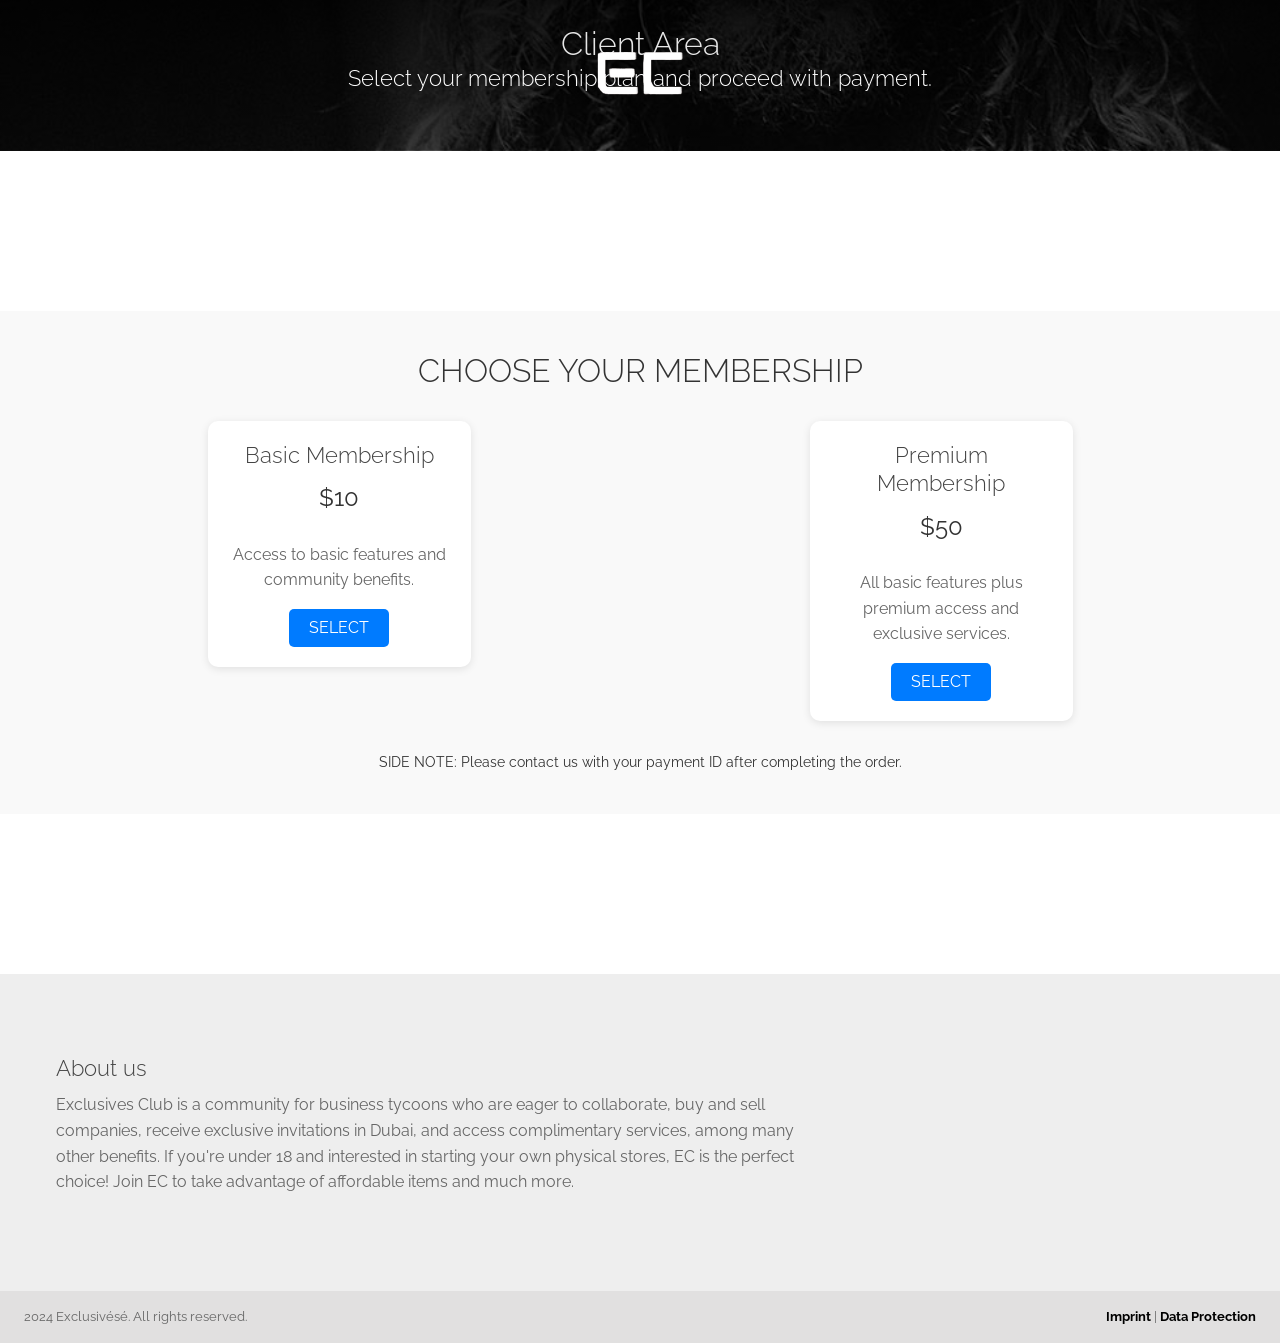
<file: client-area.html>
<!DOCTYPE html>
<html lang="de-DE">
<head>
    <meta charset="UTF-8">
    <title>Client Area - Request Payout</title>
    <link rel="icon" type="image/png" sizes="32x32" href="img/favicon.png">
    <link rel="stylesheet" type="text/css" href="css/normalize.min.css" media="all" />
    <link href="https://fonts.googleapis.com/css?family=Raleway&display=swap" rel="stylesheet">
    <link rel="stylesheet" type="text/css" href="css/flexboxgrid.css" media="all" />
    <link rel="stylesheet" type="text/css" href="css/theme.css" media="all" />
    <meta name="viewport" content="width=device-width, initial-scale=1.0" />
    <style>
        .membership-section {
            background-color: #f9f9f9;
            padding: 40px 20px;
            text-align: center;
        }
        .membership-card {
            display: inline-block;
            width: calc(50% - 20px);
            margin: 10px;
            padding: 20px;
            border-radius: 10px;
            background-color: #fff;
            box-shadow: 0 2px 8px rgba(0, 0, 0, 0.1);
            transition: transform 0.3s, box-shadow 0.3s;
            cursor: pointer;
        }
        .membership-card:hover {
            transform: scale(1.05);
            box-shadow: 0 4px 16px rgba(0, 0, 0, 0.2);
        }
        .membership-card h3 {
            margin-top: 0;
        }
        .membership-card .price {
            font-size: 24px;
            color: #333;
        }
        .membership-card button {
            background-color: #007bff;
            color: #fff;
            border: none;
            padding: 10px 20px;
            border-radius: 5px;
            cursor: pointer;
            font-size: 16px;
            transition: background-color 0.3s;
        }
        .membership-card button:hover {
            background-color: #0056b3;
        }
        .payment-options {
            display: none;
            margin-top: 20px;
            text-align: center;
        }
        .payment-options button {
            background-color: #007bff;
            color: #fff;
            border: none;
            padding: 10px 20px;
            border-radius: 5px;
            cursor: pointer;
            font-size: 16px;
            transition: background-color 0.3s;
        }
        .payment-options button:hover {
            background-color: #0056b3;
        }
        .membership-container {
            display: flex;
            justify-content: center;
            gap: 20px; /* Space between the two cards */
        }
        .sidenote-container {
            display: flex;
            justify-content: center;
            margin-top: 20px; /* Space between the cards and the sidenote */
        }
        .sidenote-container p {
            text-align: center;
            font-size: 14px;
            color: #333;
            margin: 0;
        }
        .code-section {
            display: none;
            text-align: center;
            margin-top: 20px;
        }
        .code-section p {
            font-size: 20px;
            color: #333;
        }
    </style>
</head>
<body>
    <header class="fade-in">
        <div class="navigation-bar flex middle-xs">
            <img src="img/eclogo.png" class="logo" alt="Exclusives Club Logo">
            <nav class="end-xs">
                <ul>
                    <li><a href="/index.html">Home</a></li>
                    <li><a href="index.html#about-us">About us</a></li>
                    <li><a href="index.html#services">Services</a></li>
                    <li><a href="/client-area.html">Membership</a></li>
                    <li><a href="contact.html">Contact</a></li>
                    <li><a href="/news.html">News</a></li>
                </ul>
            </nav>
        </div>
        <div class="hero flex middle-xs" style="background-image: linear-gradient(rgba(0, 0, 0, 0.9), rgba(0, 0, 0, 0.7)), url('img/hero-image.jpg');">
            <div class="hero-text">
                <h1>Client Area</h1>
                <h4>Select your membership plan and proceed with payment.</h4>
            </div>
        </div>
    </header>
    <div class="wrapper">
        <main>
            <section class="membership-section">
                <div class="container">
                    <h2 class="section-title">Choose Your Membership</h2>
                    <div class="row membership-container">
                        <div class="col-md">
                            <div class="membership-card" data-price="10" data-type="basic" data-link="https://oxapay.com/pay/99211567">
                                <h3>Basic Membership</h3>
                                <p class="price">$10</p>
                                <p>Access to basic features and community benefits.</p>
                                <button type="button" class="select-button">Select</button>
                            </div>
                        </div>
                        <div class="col-md">
                            <div class="membership-card" data-price="50" data-type="premium" data-link="https://oxapay.com/pay/74806105">
                                <h3>Premium Membership</h3>
                                <p class="price">$50</p>
                                <p>All basic features plus premium access and exclusive services.</p>
                                <button type="button" class="select-button">Select</button>
                            </div>
                        </div>
                    </div>
                    <div class="sidenote-container">
                        <p>SIDE NOTE: Please contact us with your payment ID after completing the order.</p>
                    </div>
                    <div class="payment-options" id="paymentOptions">
                        <h2>Proceed with Payment</h2>
                        <button id="payButton">Pay Now</button>
                    </div>
                    <div class="code-section" id="codeSection">
                        <p id="codeDisplay"></p>
                    </div>
                </div>
            </section>
        </main>
    </div>
    <footer>
        <div class="container">
            <div class="row margin-bottom-small">
                <div class="col-md-8">
                    <h3>About us</h3>
                    <p>Exclusives Club is a community for business tycoons who are eager to collaborate, buy and sell companies, receive exclusive invitations in Dubai, and access complimentary services, among many other benefits. If you're under 18 and interested in starting your own physical stores, EC is the perfect choice! Join EC to take advantage of affordable items and much more.</p>
                </div>
            </div>
        </div>
    </footer>
    <div class="row secondary-footer">
        <div class="col-md">
            <p>2024 Exclusivésé. All rights reserved.</p>
        </div>
        <div class="col-md end-md">
            <p><a href="#">Imprint</a> | <a href="#">Data Protection</a></p>
        </div>
    </div>
    <!-- Custom JavaScript -->
    <script>
        // Initialize local storage with codes if not already set
        if (!localStorage.getItem('codes')) {
            const codes = ["CODE123", "CODE456", "CODE789"];
            localStorage.setItem('codes', JSON.stringify(codes));
        }

        let paymentLink = null;

        document.querySelectorAll('.select-button').forEach(button => {
            button.addEventListener('click', function() {
                const membershipCard = this.closest('.membership-card');
                paymentLink = membershipCard.dataset.link;
                
                // Show the pay button
                document.getElementById('paymentOptions').style.display = 'block';
            });
        });

        document.getElementById('payButton').addEventListener('click', function() {
            if (paymentLink === null) {
                alert('Please select a membership plan first.');
                return;
            }

            // Simulate payment
            alert('Intial Payment Successful! You will now be redirected.');

            // Display the code section
            const codes = JSON.parse(localStorage.getItem('codes'));
            if (codes.length > 0) {
                const code = codes.pop(); // Get and remove the last code
                localStorage.setItem('codes', JSON.stringify(codes)); // Update local storage
                document.getElementById('codeDisplay').textContent = `Your code: ${code}`;
                document.getElementById('codeSection').style.display = 'block';
            } else {
                alert('No codes available. Please contact support.');
            }

            // Redirect to the payment link
            window.location.href = paymentLink;
        });

        // Check if the user returned with a successful payment
        const urlParams = new URLSearchParams(window.location.search);
        if (urlParams.get('payment') === 'success') {
            // Display the code section
            const codes = JSON.parse(localStorage.getItem('codes'));
            if (codes.length > 0) {
                const code = codes.pop(); // Get and remove the last code
                localStorage.setItem('codes', JSON.stringify(codes)); // Update local storage
                document.getElementById('codeDisplay').textContent = `Your code: ${code}`;
                document.getElementById('codeSection').style.display = 'block';
            } else {
                document.getElementById('codeDisplay').textContent = 'No codes available. Please contact support.';
                document.getElementById('codeSection').style.display = 'block';
            }
        }
    </script>
</body>
</html>
</file>
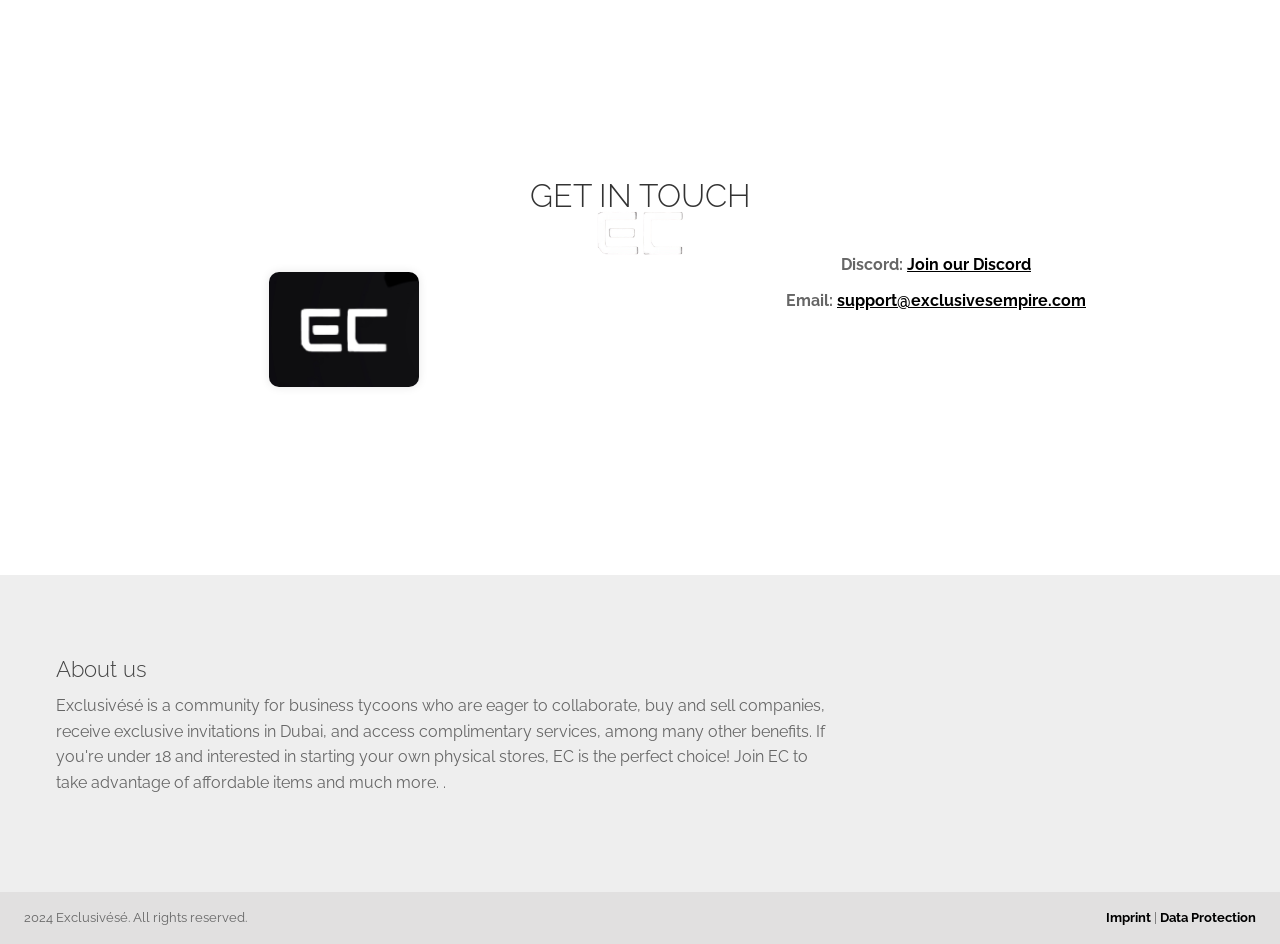
<file: contact.html>
<!DOCTYPE html>
<html lang="de-DE" prefix="og: http://ogp.me/ns#">
<head>
    <meta charset="UTF-8">
    <title>Contact - Exclusivésé</title>
    <link rel="icon" type="image/png" sizes="32x32" href="img/favicon.png">
    <link rel="stylesheet" type="text/css" href="css/normalize.min.css" media="all" />
    <link href="https://fonts.googleapis.com/css?family=Raleway&display=swap" rel="stylesheet">
    <link rel="stylesheet" type="text/css" href="css/flexboxgrid.css" media="all" />
    <link rel="stylesheet" type="text/css" href="css/theme.css" media="all" />
    <meta name="viewport" content="width=device-width, initial-scale=1.0" />
</head>
<body>
    <header class="fade-in">
        <div class="navigation-bar flex middle-xs">
            <img src="img/eclogo.png" class="logo">
            <nav class="end-xs">
                <ul>
                    <li><a href="/index.html">Home</a></li>
                    <li><a href="/contact.html">Contact</a></li>
                    <li><a href="/child-orgs.html">Child Organizations</a></li>
                </ul>
            </nav>
        </div>
    </header>
    <div class="wrapper">
        <main>
            <section class="contact" id="contact">
                <div class="container">
                    <div class="row">
                        <div class="col-md center-xs">
                            <h2 class="section-title">Get in Touch</h2>
                        </div>
                    </div>
                    <div class="row margin-bottom-small center-xs">
                        <div class="col-md-6">
                            <img src="img/eclogowb.jpeg" class="logo" style="width: 150px; margin: 20px auto; border-radius: 10px; box-shadow: 0 0 10px rgba(0,0,0,0.1);">
                        </div>
                        <div class="col-md-6">
                            <div style="text-align: center;">
                                <p style="margin-bottom: 10px;"><strong>Discord:</strong> <a href="https://discord.gg/exclusives-club-1074020885301837864" target="_blank" style="color: #000; text-decoration: underline; font-weight: bold;">Join our Discord</a></p>
                                <p><strong>Email:</strong> <a href="mailto:support@exclusivesempire.com" style="color: #000; text-decoration: underline; font-weight: bold;">support@exclusivesempire.com</a></p>
                            </div>
                        </div>
                    </div>
                </div>
            </section>
        </main>
    </div>
    <footer>
        <div class="container">
            <div class="row">
                <div class="col-md center-xs">
                </div>
            </div>
            <div class="row margin-bottom-small">
                <div class="col-md-8">
                    <h3>About us</h3>
                    <p>Exclusivésé is a community for business tycoons who are eager to collaborate, buy and sell companies, receive exclusive invitations in Dubai, and access complimentary services, among many other benefits. If you're under 18 and interested in starting your own physical stores, EC is the perfect choice! Join EC to take advantage of affordable items and much more.
                        .</p>
                </div>

            </div>
        </div>
    </footer>

    <div class="row secondary-footer">
        <div class="col-md">
         <p>2024 Exclusivésé. All rights reserved.</p>                
     </div>
     <div class="col-md end-md">
         <p><a href="#">Imprint</a> | <a href="#">Data Protection</a></p>                
     </div>
 </div>
 <script src="https://cdn.polyfill.io/v2/polyfill.min.js?callback=polyfillsAreLoaded" defer></script>
 <script src="https://ajax.googleapis.com/ajax/libs/jquery/3.4.1/jquery.min.js"></script>
 <script src="js/script.js" defer></script>
</body>
</html>
</file>
<file: css/flexboxgrid.css>
.container-fluid,
.container {
  margin-right: auto;
  margin-left: auto;
}

.container-fluid {
  padding-right: 2rem;
  padding-left: 2rem;
}

.row {
  box-sizing: border-box;
  display: -webkit-box;
  display: -ms-flexbox;
  display: flex;
  -webkit-box-flex: 0;
  -ms-flex: 0 1 auto;
  flex: 0 1 auto;
  -webkit-box-orient: horizontal;
  -webkit-box-direction: normal;
  -ms-flex-direction: row;
  flex-direction: row;
  -ms-flex-wrap: wrap;
  flex-wrap: wrap;
  margin-right: -0.5rem;
  margin-left: -0.5rem;
}

.row.reverse {
  -webkit-box-orient: horizontal;
  -webkit-box-direction: reverse;
  -ms-flex-direction: row-reverse;
  flex-direction: row-reverse;
}

.col.reverse {
  -webkit-box-orient: vertical;
  -webkit-box-direction: reverse;
  -ms-flex-direction: column-reverse;
  flex-direction: column-reverse;
}

.col-xs,
.col-xs-1,
.col-xs-2,
.col-xs-3,
.col-xs-4,
.col-xs-5,
.col-xs-6,
.col-xs-7,
.col-xs-8,
.col-xs-9,
.col-xs-10,
.col-xs-11,
.col-xs-12,
.col-xs-offset-0,
.col-xs-offset-1,
.col-xs-offset-2,
.col-xs-offset-3,
.col-xs-offset-4,
.col-xs-offset-5,
.col-xs-offset-6,
.col-xs-offset-7,
.col-xs-offset-8,
.col-xs-offset-9,
.col-xs-offset-10,
.col-xs-offset-11,
.col-xs-offset-12 {
  box-sizing: border-box;
  -webkit-box-flex: 0;
  -ms-flex: 0 0 auto;
  flex: 0 0 auto;
  padding-right: 0.5rem;
  padding-left: 0.5rem;
}

.col-xs {
  -webkit-box-flex: 1;
  -ms-flex-positive: 1;
  flex-grow: 1;
  -ms-flex-preferred-size: 0;
  flex-basis: 0;
  max-width: 100%;
}

.col-xs-1 {
  -ms-flex-preferred-size: 8.33333333%;
  flex-basis: 8.33333333%;
  max-width: 8.33333333%;
}

.col-xs-2 {
  -ms-flex-preferred-size: 16.66666667%;
  flex-basis: 16.66666667%;
  max-width: 16.66666667%;
}

.col-xs-3 {
  -ms-flex-preferred-size: 25%;
  flex-basis: 25%;
  max-width: 25%;
}

.col-xs-4 {
  -ms-flex-preferred-size: 33.33333333%;
  flex-basis: 33.33333333%;
  max-width: 33.33333333%;
}

.col-xs-5 {
  -ms-flex-preferred-size: 41.66666667%;
  flex-basis: 41.66666667%;
  max-width: 41.66666667%;
}

.col-xs-6 {
  -ms-flex-preferred-size: 50%;
  flex-basis: 50%;
  max-width: 50%;
}

.col-xs-7 {
  -ms-flex-preferred-size: 58.33333333%;
  flex-basis: 58.33333333%;
  max-width: 58.33333333%;
}

.col-xs-8 {
  -ms-flex-preferred-size: 66.66666667%;
  flex-basis: 66.66666667%;
  max-width: 66.66666667%;
}

.col-xs-9 {
  -ms-flex-preferred-size: 75%;
  flex-basis: 75%;
  max-width: 75%;
}

.col-xs-10 {
  -ms-flex-preferred-size: 83.33333333%;
  flex-basis: 83.33333333%;
  max-width: 83.33333333%;
}

.col-xs-11 {
  -ms-flex-preferred-size: 91.66666667%;
  flex-basis: 91.66666667%;
  max-width: 91.66666667%;
}

.col-xs-12 {
  -ms-flex-preferred-size: 100%;
  flex-basis: 100%;
  max-width: 100%;
}

.col-xs-offset-0 {
  margin-left: 0;
}

.col-xs-offset-1 {
  margin-left: 8.33333333%;
}

.col-xs-offset-2 {
  margin-left: 16.66666667%;
}

.col-xs-offset-3 {
  margin-left: 25%;
}

.col-xs-offset-4 {
  margin-left: 33.33333333%;
}

.col-xs-offset-5 {
  margin-left: 41.66666667%;
}

.col-xs-offset-6 {
  margin-left: 50%;
}

.col-xs-offset-7 {
  margin-left: 58.33333333%;
}

.col-xs-offset-8 {
  margin-left: 66.66666667%;
}

.col-xs-offset-9 {
  margin-left: 75%;
}

.col-xs-offset-10 {
  margin-left: 83.33333333%;
}

.col-xs-offset-11 {
  margin-left: 91.66666667%;
}

.start-xs {
  -webkit-box-pack: start;
  -ms-flex-pack: start;
  justify-content: flex-start;
  text-align: start;
}

.center-xs {
  -webkit-box-pack: center;
  -ms-flex-pack: center;
  justify-content: center;
  text-align: center;
}

.end-xs {
  -webkit-box-pack: end;
  -ms-flex-pack: end;
  justify-content: flex-end;
  text-align: end;
}

.top-xs {
  -webkit-box-align: start;
  -ms-flex-align: start;
  align-items: flex-start;
}

.middle-xs {
  -webkit-box-align: center;
  -ms-flex-align: center;
  align-items: center;
}

.bottom-xs {
  -webkit-box-align: end;
  -ms-flex-align: end;
  align-items: flex-end;
}

.around-xs {
  -ms-flex-pack: distribute;
  justify-content: space-around;
}

.between-xs {
  -webkit-box-pack: justify;
  -ms-flex-pack: justify;
  justify-content: space-between;
}

.first-xs {
  -webkit-box-ordinal-group: 0;
  -ms-flex-order: -1;
  order: -1;
}

.last-xs {
  -webkit-box-ordinal-group: 2;
  -ms-flex-order: 1;
  order: 1;
}

@media only screen and (min-width: 48em) {
  .container {
    width: 49rem;
  }

  .col-sm,
  .col-sm-1,
  .col-sm-2,
  .col-sm-3,
  .col-sm-4,
  .col-sm-5,
  .col-sm-6,
  .col-sm-7,
  .col-sm-8,
  .col-sm-9,
  .col-sm-10,
  .col-sm-11,
  .col-sm-12,
  .col-sm-offset-0,
  .col-sm-offset-1,
  .col-sm-offset-2,
  .col-sm-offset-3,
  .col-sm-offset-4,
  .col-sm-offset-5,
  .col-sm-offset-6,
  .col-sm-offset-7,
  .col-sm-offset-8,
  .col-sm-offset-9,
  .col-sm-offset-10,
  .col-sm-offset-11,
  .col-sm-offset-12 {
    box-sizing: border-box;
    -webkit-box-flex: 0;
    -ms-flex: 0 0 auto;
    flex: 0 0 auto;
    padding-right: 0.5rem;
    padding-left: 0.5rem;
  }

  .col-sm {
    -webkit-box-flex: 1;
    -ms-flex-positive: 1;
    flex-grow: 1;
    -ms-flex-preferred-size: 0;
    flex-basis: 0;
    max-width: 100%;
  }

  .col-sm-1 {
    -ms-flex-preferred-size: 8.33333333%;
    flex-basis: 8.33333333%;
    max-width: 8.33333333%;
  }

  .col-sm-2 {
    -ms-flex-preferred-size: 16.66666667%;
    flex-basis: 16.66666667%;
    max-width: 16.66666667%;
  }

  .col-sm-3 {
    -ms-flex-preferred-size: 25%;
    flex-basis: 25%;
    max-width: 25%;
  }

  .col-sm-4 {
    -ms-flex-preferred-size: 33.33333333%;
    flex-basis: 33.33333333%;
    max-width: 33.33333333%;
  }

  .col-sm-5 {
    -ms-flex-preferred-size: 41.66666667%;
    flex-basis: 41.66666667%;
    max-width: 41.66666667%;
  }

  .col-sm-6 {
    -ms-flex-preferred-size: 50%;
    flex-basis: 50%;
    max-width: 50%;
  }

  .col-sm-7 {
    -ms-flex-preferred-size: 58.33333333%;
    flex-basis: 58.33333333%;
    max-width: 58.33333333%;
  }

  .col-sm-8 {
    -ms-flex-preferred-size: 66.66666667%;
    flex-basis: 66.66666667%;
    max-width: 66.66666667%;
  }

  .col-sm-9 {
    -ms-flex-preferred-size: 75%;
    flex-basis: 75%;
    max-width: 75%;
  }

  .col-sm-10 {
    -ms-flex-preferred-size: 83.33333333%;
    flex-basis: 83.33333333%;
    max-width: 83.33333333%;
  }

  .col-sm-11 {
    -ms-flex-preferred-size: 91.66666667%;
    flex-basis: 91.66666667%;
    max-width: 91.66666667%;
  }

  .col-sm-12 {
    -ms-flex-preferred-size: 100%;
    flex-basis: 100%;
    max-width: 100%;
  }

  .col-sm-offset-0 {
    margin-left: 0;
  }

  .col-sm-offset-1 {
    margin-left: 8.33333333%;
  }

  .col-sm-offset-2 {
    margin-left: 16.66666667%;
  }

  .col-sm-offset-3 {
    margin-left: 25%;
  }

  .col-sm-offset-4 {
    margin-left: 33.33333333%;
  }

  .col-sm-offset-5 {
    margin-left: 41.66666667%;
  }

  .col-sm-offset-6 {
    margin-left: 50%;
  }

  .col-sm-offset-7 {
    margin-left: 58.33333333%;
  }

  .col-sm-offset-8 {
    margin-left: 66.66666667%;
  }

  .col-sm-offset-9 {
    margin-left: 75%;
  }

  .col-sm-offset-10 {
    margin-left: 83.33333333%;
  }

  .col-sm-offset-11 {
    margin-left: 91.66666667%;
  }

  .start-sm {
    -webkit-box-pack: start;
    -ms-flex-pack: start;
    justify-content: flex-start;
    text-align: start;
  }

  .center-sm {
    -webkit-box-pack: center;
    -ms-flex-pack: center;
    justify-content: center;
    text-align: center;
  }

  .end-sm {
    -webkit-box-pack: end;
    -ms-flex-pack: end;
    justify-content: flex-end;
    text-align: end;
  }

  .top-sm {
    -webkit-box-align: start;
    -ms-flex-align: start;
    align-items: flex-start;
  }

  .middle-sm {
    -webkit-box-align: center;
    -ms-flex-align: center;
    align-items: center;
  }

  .bottom-sm {
    -webkit-box-align: end;
    -ms-flex-align: end;
    align-items: flex-end;
  }

  .around-sm {
    -ms-flex-pack: distribute;
    justify-content: space-around;
  }

  .between-sm {
    -webkit-box-pack: justify;
    -ms-flex-pack: justify;
    justify-content: space-between;
  }

  .first-sm {
    -webkit-box-ordinal-group: 0;
    -ms-flex-order: -1;
    order: -1;
  }

  .last-sm {
    -webkit-box-ordinal-group: 2;
    -ms-flex-order: 1;
    order: 1;
  }
}

@media only screen and (min-width: 64em) {
  .container {
    width: 65rem;
  }

  .col-md,
  .col-md-1,
  .col-md-2,
  .col-md-3,
  .col-md-4,
  .col-md-5,
  .col-md-6,
  .col-md-7,
  .col-md-8,
  .col-md-9,
  .col-md-10,
  .col-md-11,
  .col-md-12,
  .col-md-offset-0,
  .col-md-offset-1,
  .col-md-offset-2,
  .col-md-offset-3,
  .col-md-offset-4,
  .col-md-offset-5,
  .col-md-offset-6,
  .col-md-offset-7,
  .col-md-offset-8,
  .col-md-offset-9,
  .col-md-offset-10,
  .col-md-offset-11,
  .col-md-offset-12 {
    box-sizing: border-box;
    -webkit-box-flex: 0;
    -ms-flex: 0 0 auto;
    flex: 0 0 auto;
    padding-right: 0.5rem;
    padding-left: 0.5rem;
  }

  .col-md {
    -webkit-box-flex: 1;
    -ms-flex-positive: 1;
    flex-grow: 1;
    -ms-flex-preferred-size: 0;
    flex-basis: 0;
    max-width: 100%;
  }

  .col-md-1 {
    -ms-flex-preferred-size: 8.33333333%;
    flex-basis: 8.33333333%;
    max-width: 8.33333333%;
  }

  .col-md-2 {
    -ms-flex-preferred-size: 16.66666667%;
    flex-basis: 16.66666667%;
    max-width: 16.66666667%;
  }

  .col-md-3 {
    -ms-flex-preferred-size: 25%;
    flex-basis: 25%;
    max-width: 25%;
  }

  .col-md-4 {
    -ms-flex-preferred-size: 33.33333333%;
    flex-basis: 33.33333333%;
    max-width: 33.33333333%;
  }

  .col-md-5 {
    -ms-flex-preferred-size: 41.66666667%;
    flex-basis: 41.66666667%;
    max-width: 41.66666667%;
  }

  .col-md-6 {
    -ms-flex-preferred-size: 50%;
    flex-basis: 50%;
    max-width: 50%;
  }

  .col-md-7 {
    -ms-flex-preferred-size: 58.33333333%;
    flex-basis: 58.33333333%;
    max-width: 58.33333333%;
  }

  .col-md-8 {
    -ms-flex-preferred-size: 66.66666667%;
    flex-basis: 66.66666667%;
    max-width: 66.66666667%;
  }

  .col-md-9 {
    -ms-flex-preferred-size: 75%;
    flex-basis: 75%;
    max-width: 75%;
  }

  .col-md-10 {
    -ms-flex-preferred-size: 83.33333333%;
    flex-basis: 83.33333333%;
    max-width: 83.33333333%;
  }

  .col-md-11 {
    -ms-flex-preferred-size: 91.66666667%;
    flex-basis: 91.66666667%;
    max-width: 91.66666667%;
  }

  .col-md-12 {
    -ms-flex-preferred-size: 100%;
    flex-basis: 100%;
    max-width: 100%;
  }

  .col-md-offset-0 {
    margin-left: 0;
  }

  .col-md-offset-1 {
    margin-left: 8.33333333%;
  }

  .col-md-offset-2 {
    margin-left: 16.66666667%;
  }

  .col-md-offset-3 {
    margin-left: 25%;
  }

  .col-md-offset-4 {
    margin-left: 33.33333333%;
  }

  .col-md-offset-5 {
    margin-left: 41.66666667%;
  }

  .col-md-offset-6 {
    margin-left: 50%;
  }

  .col-md-offset-7 {
    margin-left: 58.33333333%;
  }

  .col-md-offset-8 {
    margin-left: 66.66666667%;
  }

  .col-md-offset-9 {
    margin-left: 75%;
  }

  .col-md-offset-10 {
    margin-left: 83.33333333%;
  }

  .col-md-offset-11 {
    margin-left: 91.66666667%;
  }

  .start-md {
    -webkit-box-pack: start;
    -ms-flex-pack: start;
    justify-content: flex-start;
    text-align: start;
  }

  .center-md {
    -webkit-box-pack: center;
    -ms-flex-pack: center;
    justify-content: center;
    text-align: center;
  }

  .end-md {
    -webkit-box-pack: end;
    -ms-flex-pack: end;
    justify-content: flex-end;
    text-align: end;
  }

  .top-md {
    -webkit-box-align: start;
    -ms-flex-align: start;
    align-items: flex-start;
  }

  .middle-md {
    -webkit-box-align: center;
    -ms-flex-align: center;
    align-items: center;
  }

  .bottom-md {
    -webkit-box-align: end;
    -ms-flex-align: end;
    align-items: flex-end;
  }

  .around-md {
    -ms-flex-pack: distribute;
    justify-content: space-around;
  }

  .between-md {
    -webkit-box-pack: justify;
    -ms-flex-pack: justify;
    justify-content: space-between;
  }

  .first-md {
    -webkit-box-ordinal-group: 0;
    -ms-flex-order: -1;
    order: -1;
  }

  .last-md {
    -webkit-box-ordinal-group: 2;
    -ms-flex-order: 1;
    order: 1;
  }
}

@media only screen and (min-width: 75em) {
  .container {
    width: 76rem;
  }

  .col-lg,
  .col-lg-1,
  .col-lg-2,
  .col-lg-3,
  .col-lg-4,
  .col-lg-5,
  .col-lg-6,
  .col-lg-7,
  .col-lg-8,
  .col-lg-9,
  .col-lg-10,
  .col-lg-11,
  .col-lg-12,
  .col-lg-offset-0,
  .col-lg-offset-1,
  .col-lg-offset-2,
  .col-lg-offset-3,
  .col-lg-offset-4,
  .col-lg-offset-5,
  .col-lg-offset-6,
  .col-lg-offset-7,
  .col-lg-offset-8,
  .col-lg-offset-9,
  .col-lg-offset-10,
  .col-lg-offset-11,
  .col-lg-offset-12 {
    box-sizing: border-box;
    -webkit-box-flex: 0;
    -ms-flex: 0 0 auto;
    flex: 0 0 auto;
    padding-right: 0.5rem;
    padding-left: 0.5rem;
  }

  .col-lg {
    -webkit-box-flex: 1;
    -ms-flex-positive: 1;
    flex-grow: 1;
    -ms-flex-preferred-size: 0;
    flex-basis: 0;
    max-width: 100%;
  }

  .col-lg-1 {
    -ms-flex-preferred-size: 8.33333333%;
    flex-basis: 8.33333333%;
    max-width: 8.33333333%;
  }

  .col-lg-2 {
    -ms-flex-preferred-size: 16.66666667%;
    flex-basis: 16.66666667%;
    max-width: 16.66666667%;
  }

  .col-lg-3 {
    -ms-flex-preferred-size: 25%;
    flex-basis: 25%;
    max-width: 25%;
  }

  .col-lg-4 {
    -ms-flex-preferred-size: 33.33333333%;
    flex-basis: 33.33333333%;
    max-width: 33.33333333%;
  }

  .col-lg-5 {
    -ms-flex-preferred-size: 41.66666667%;
    flex-basis: 41.66666667%;
    max-width: 41.66666667%;
  }

  .col-lg-6 {
    -ms-flex-preferred-size: 50%;
    flex-basis: 50%;
    max-width: 50%;
  }

  .col-lg-7 {
    -ms-flex-preferred-size: 58.33333333%;
    flex-basis: 58.33333333%;
    max-width: 58.33333333%;
  }

  .col-lg-8 {
    -ms-flex-preferred-size: 66.66666667%;
    flex-basis: 66.66666667%;
    max-width: 66.66666667%;
  }

  .col-lg-9 {
    -ms-flex-preferred-size: 75%;
    flex-basis: 75%;
    max-width: 75%;
  }

  .col-lg-10 {
    -ms-flex-preferred-size: 83.33333333%;
    flex-basis: 83.33333333%;
    max-width: 83.33333333%;
  }

  .col-lg-11 {
    -ms-flex-preferred-size: 91.66666667%;
    flex-basis: 91.66666667%;
    max-width: 91.66666667%;
  }

  .col-lg-12 {
    -ms-flex-preferred-size: 100%;
    flex-basis: 100%;
    max-width: 100%;
  }

  .col-lg-offset-0 {
    margin-left: 0;
  }

  .col-lg-offset-1 {
    margin-left: 8.33333333%;
  }

  .col-lg-offset-2 {
    margin-left: 16.66666667%;
  }

  .col-lg-offset-3 {
    margin-left: 25%;
  }

  .col-lg-offset-4 {
    margin-left: 33.33333333%;
  }

  .col-lg-offset-5 {
    margin-left: 41.66666667%;
  }

  .col-lg-offset-6 {
    margin-left: 50%;
  }

  .col-lg-offset-7 {
    margin-left: 58.33333333%;
  }

  .col-lg-offset-8 {
    margin-left: 66.66666667%;
  }

  .col-lg-offset-9 {
    margin-left: 75%;
  }

  .col-lg-offset-10 {
    margin-left: 83.33333333%;
  }

  .col-lg-offset-11 {
    margin-left: 91.66666667%;
  }

  .start-lg {
    -webkit-box-pack: start;
    -ms-flex-pack: start;
    justify-content: flex-start;
    text-align: start;
  }

  .center-lg {
    -webkit-box-pack: center;
    -ms-flex-pack: center;
    justify-content: center;
    text-align: center;
  }

  .end-lg {
    -webkit-box-pack: end;
    -ms-flex-pack: end;
    justify-content: flex-end;
    text-align: end;
  }

  .top-lg {
    -webkit-box-align: start;
    -ms-flex-align: start;
    align-items: flex-start;
  }

  .middle-lg {
    -webkit-box-align: center;
    -ms-flex-align: center;
    align-items: center;
  }

  .bottom-lg {
    -webkit-box-align: end;
    -ms-flex-align: end;
    align-items: flex-end;
  }

  .around-lg {
    -ms-flex-pack: distribute;
    justify-content: space-around;
  }

  .between-lg {
    -webkit-box-pack: justify;
    -ms-flex-pack: justify;
    justify-content: space-between;
  }

  .first-lg {
    -webkit-box-ordinal-group: 0;
    -ms-flex-order: -1;
    order: -1;
  }

  .last-lg {
    -webkit-box-ordinal-group: 2;
    -ms-flex-order: 1;
    order: 1;
  }
}
</file>
<file: css/theme.css>
html {
	-webkit-box-sizing: border-box;
	-moz-box-sizing: border-box;
	box-sizing: border-box;
	scroll-behavior: smooth;
}

*,
*::before,
*::after {
	-webkit-box-sizing: inherit;
	-moz-box-sizing: inherit;
	box-sizing: inherit;
}

body {
	font-size: 1.0em; /* currently ems cause chrome bug misinterpreting rems on body element */
	line-height: 1.6;
	font-weight: 400;
	font-family: "Raleway", "HelveticaNeue", "Helvetica Neue", Helvetica, Arial, sans-serif;
	color: #222; 
}

/* Typography
–––––––––––––––––––––––––––––––––––––––––––––––––– */
h1, h2, h3, h4, h5, h6 {
	margin-top: 0;
	margin-bottom: 2rem;
	font-weight: 300; 
}
h1 { font-size: 2.0rem; line-height: 1.2; }
h2 { font-size: 1.8rem; line-height: 1.25;}
h3 { font-size: 1.6rem; line-height: 1.3;}
h4 { font-size: 1.4rem; line-height: 1.35;}
h5 { font-size: 1.2rem; line-height: 1.5;}
h6 { font-size: 1.0rem; line-height: 1.6;}


p {
	margin-top: 0; 
}


/* Links
–––––––––––––––––––––––––––––––––––––––––––––––––– */
a {
	color: #1EAEDB; 
}
a:hover {
	color: #0FA0CE; 
}

img {
	width: 100%;
	height: auto;
}

section {
	margin: 10rem auto;
}

button {
	background-color: #000;
	border: none;
	border-radius: 3px;
	color: #fff;
	height: auto;
	padding: 8px 37px;
	font-weight: 400;
	text-transform: uppercase;
	text-decoration: none;
	text-align: center;
	vertical-align: middle;
	transition: all 0.5s ease;
	cursor: pointer;
	font-size: 0.8rem;
}


button:hover, button:focus {
	background-color: #fff;
	color: #000;
}

button.light {
	background-color: #fff;
	color: #000;
}

button.light:hover, button.light:focus {
	background-color: #000;
	color: #fff;
}

.margin-bottom {
	margin-bottom: 5rem;
}

.margin-bottom-small {
	margin-bottom: 1rem;
}

.padding-small {
	padding: 1rem;
}

hr {
	border: 0;
	border-top: 1px solid #eee;
}

.section-title {
	margin-bottom: 70px;
	text-transform: uppercase;
}


.flex {display: flex;}


.navigation-bar {
	position: absolute;
	z-index: 999;
	width: 100%;

}

.navigation-bar .logo{
	max-width: 180px;
	display: inline-block;
	padding: 1rem;
}

.navigation-bar nav{
	display: inline-block;
	width: 100%;
}


.navigation-bar nav ul li{
	display: inline-block;
}

.navigation-bar nav a{
	color: #fff;
	text-decoration: none;
	margin-right: 1rem;
}


.hero {
	background-position: center;
	background-repeat: no-repeat;
	background-size: cover;
	position: relative;
	background-color: #000;
	color: #fff;
	overflow: hidden;
}

.hero h1 {
	margin: 0;
	opacity: .9;
}


.hero-text {
	padding: 25px; 
	text-align: center;
	width: 100%;
}

.hero-text p {
	margin: 0;
	opacity: .7;
}

.highlight {
	font-style: italic;
}

.author {
	font-size: 0.8rem; 
}

.team .team-name {
	text-align: center;
}

.team .team-name .position{
	opacity: .7;
}

.team .team-icon {
	max-width: 16px;
}


/* Hover */

.hover-outer-box {
	position: relative;
	display: flex;
	align-content: stretch;
	align-items: stretch;
}

.hover-outer-box .hover-inner-box {
	background: rgba(0, 0, 0, 0.9);
	height: 100%;
	width: 100%;
	opacity: 0;
	top: 0;
	left: 0;
	position: absolute;
	padding: 0;
	transition: opacity .5s;
	color: #fff;
	display: flex;
	align-items: center;
}

.hover-outer-box:hover .hover-inner-box {
	opacity: .9;
	transition: opacity .5s;
}

.hover-outer-box .hover-inner-box .hover-content{
	text-align: center;
	width: 100%;
	padding: 1rem;
}


/* Serivces */

.services .icon-row {
	padding: 30px 0;
}

.services .icon {
	max-width: 64px;
}


/* cta */


.cta {
	background-color: #000;
	padding: 60px 0;
	color: #fff;
}


.cta .display {
	margin-top: -100px;
}

/* blurbs */

.blurbs .icon {
	max-width: 64px;
}

.blurbs h3 {
	margin-bottom: 1rem;
}


/* newsletter */

.newsletter{
	background-color: #eee;
	padding: 60px 0;
}

.newsletter h2 {
	font-size: 1.2rem;
	margin-bottom: 1rem;
	text-transform: uppercase;
}



.newsletter form{
	align-content: center;
}

.newsletter input {
	width: 150px;
	margin-right: 1rem;
	background-color: #fff;
}


/* contact */


.contact .col-md {
	padding: 1rem;
}

/* forms */

input, textarea {
	background-color: #eee;
	width: 100%;
	padding: 1rem;
	border: 0;
	border-radius: 3px;
	-webkit-box-sizing: border-box;
	-moz-box-sizing: border-box;
	box-sizing: border-box;
}

[type="button"], [type="reset"], [type="submit"] {
	-webkit-appearance: button;
	background-color: #000;
	color: #fff;
	cursor: pointer;
	transition-property: background;
	transition-duration: 0.5s;
	transition-timing-function: ease;

}

[type="button"]:hover, [type="reset"]:hover, [type="submit"]:hover {
	-webkit-appearance: button;
	background-color: #000;
	color: #fff;
	cursor: pointer;
	background-color: #fff;
	color: #000;
}

/* footer */

footer {
	background-color: #eee;
	padding: 5rem 0;
}


footer ul{
	padding: 0;
}

footer li {
	list-style: none;
}


footer li a{
	padding: 0;
	color: #000;
	text-decoration: none;
}


.secondary-footer {
	background-color: #e1e0e0;
	padding: 1rem;
	margin: 0 auto;
}

.secondary-footer p{
	margin: 0;
	font-size: 0.8rem;
}

.secondary-footer a{
	text-decoration:  none;
	color: #000;
}



/* Mediaqueries */

@media (max-width: 1280px) {
	.navigation-bar .logo{
		margin:  0 auto;
	}
	.navigation-bar nav{
		display: none;
	}

	.row {
		margin: 0 auto;
		padding-left: 1rem; 
		padding-right: 1rem; 
	}

	.cta .display {
		margin-top: 1rem;
	}
}


/* animation  */
@-webkit-keyframes fade-in {
	0% {
		opacity: 0;
	}
	100% {
		opacity: 1;
	}
}
@keyframes fade-in {
	0% {
		opacity: 0;
	}
	100% {
		opacity: 1;
	}
}


.fade-in {
	-webkit-animation: fade-in 1.2s cubic-bezier(0.390, 0.575, 0.565, 1.000) both;
	animation: fade-in 1.2s cubic-bezier(0.390, 0.575, 0.565, 1.000) both;
}

.partners {
	background-color: #f9f9f9;
	padding: 40px 0;
  }
  
  .section-title {
	font-size: 32px;
	margin-bottom: 20px;
	color: #333;
	text-align: center;
  }
  
  .partner-card {
	background-color: #ffffff;
	border-radius: 10px;
	padding: 20px;
	margin: 15px;
	box-shadow: 0px 4px 10px rgba(0, 0, 0, 0.1);
	text-align: center;
	transition: transform 0.3s ease, box-shadow 0.3s ease;
  }
  
  .partner-card:hover {
	transform: translateY(-10px);
	box-shadow: 0px 8px 20px rgba(0, 0, 0, 0.15);
  }
  
  .partner-logo {
	width: 100%;
	max-width: 150px;
	border-radius: 10px;
	margin-bottom: 15px;
  }
  
  h3 {
	font-size: 22px;
	color: #444;
	margin-bottom: 10px;
  }
  
  p {
	font-size: 16px;
	color: #666;
  }
  
  a {
	color: #007bff;
	text-decoration: none;
	font-weight: bold;
  }
  
  a:hover {
	text-decoration: underline;
  }
  
  .careers {
	background-color: #f3f3f3;
	padding: 40px 0;
  }
  
  .section-title {
	font-size: 32px;
	margin-bottom: 20px;
	color: #333;
	text-align: center;
  }
  
  .career-card {
	background-color: #ffffff;
	border-radius: 10px;
	padding: 20px;
	margin: 15px;
	box-shadow: 0px 4px 10px rgba(0, 0, 0, 0.1);
	text-align: center;
	transition: transform 0.3s ease, box-shadow 0.3s ease;
  }
  
  .career-card:hover {
	transform: translateY(-10px);
	box-shadow: 0px 8px 20px rgba(0, 0, 0, 0.15);
  }
  
  .career-logo {
	width: 100%;
	max-width: 150px;
	border-radius: 10px;
	margin-bottom: 15px;
  }
  
  h3 {
	font-size: 22px;
	color: #444;
	margin-bottom: 10px;
  }
  
  p {
	font-size: 16px;
	color: #666;
  }
  
  a {
	color: #007bff;
	text-decoration: none;
	font-weight: bold;
  }
  
  a:hover {
	text-decoration: underline;
  }
  

  .about-frames {
    display: flex;
    flex-wrap: wrap;
    justify-content: space-around;
}

.about-frame {
    position: relative;
    width: 45%;
    margin-bottom: 30px;
    overflow: hidden;
    border: 3px solid #333; /* Frame border */
    border-radius: 10px;
    transform: translateY(20px);
    opacity: 0;
    transition: transform 0.5s ease-in-out, box-shadow 0.5s ease-in-out, opacity 0.5s ease-in-out;
}

.about-frame.appear {
    transform: translateY(0);
    opacity: 1;
    box-shadow: 0 10px 20px rgba(0, 0, 0, 0.3);
}

.about-frame-content {
    padding: 20px;
    background-color: #fff;
}

/* Animation on scroll */
@keyframes fadeInUp {
    from {
        opacity: 0;
        transform: translateY(20px);
    }
    to {
        opacity: 1;
        transform: translateY(0);
    }
}

.about-frame.appear {
    animation: fadeInUp 0.8s forwards;
}

.news {
    background-color: #f9f9f9;
    padding: 40px 0;
}

.news-frame {
    margin-bottom: 30px;
    padding: 20px;
    background-color: #fff;
    border-radius: 10px;
    box-shadow: 0 4px 8px rgba(0, 0, 0, 0.1);
    transition: transform 0.3s ease-in-out, box-shadow 0.3s ease-in-out;
}

.news-frame:hover {
    transform: translateY(-5px);
    box-shadow: 0 8px 16px rgba(0, 0, 0, 0.2);
}

.news-frame-content h3 {
    margin-top: 0;
    color: #333;
    font-size: 1.5em;
}

.news-frame-content p {
    font-size: 1em;
    color: #666;
    line-height: 1.5;
}

.news-frame-content a {
    color: #007bff;
    text-decoration: none;
}

.news-frame-content a:hover {
    text-decoration: underline;
}

.card {
    border: 1px solid #e0e0e0;
    border-radius: 8px;
    box-shadow: 0 2px 4px rgba(0, 0, 0, 0.1);
    overflow: hidden;
    background-color: #fff;
    margin-bottom: 20px;
}

.card-img-top {
    width: 100%;
    height: auto;	
}

.card-body {
    padding: 15px;
}

.card-title {
    font-size: 1.25em;
    margin-bottom: 10px;
}

.card-text {
    font-size: 1em;
    margin-bottom: 15px;
}
</file>
